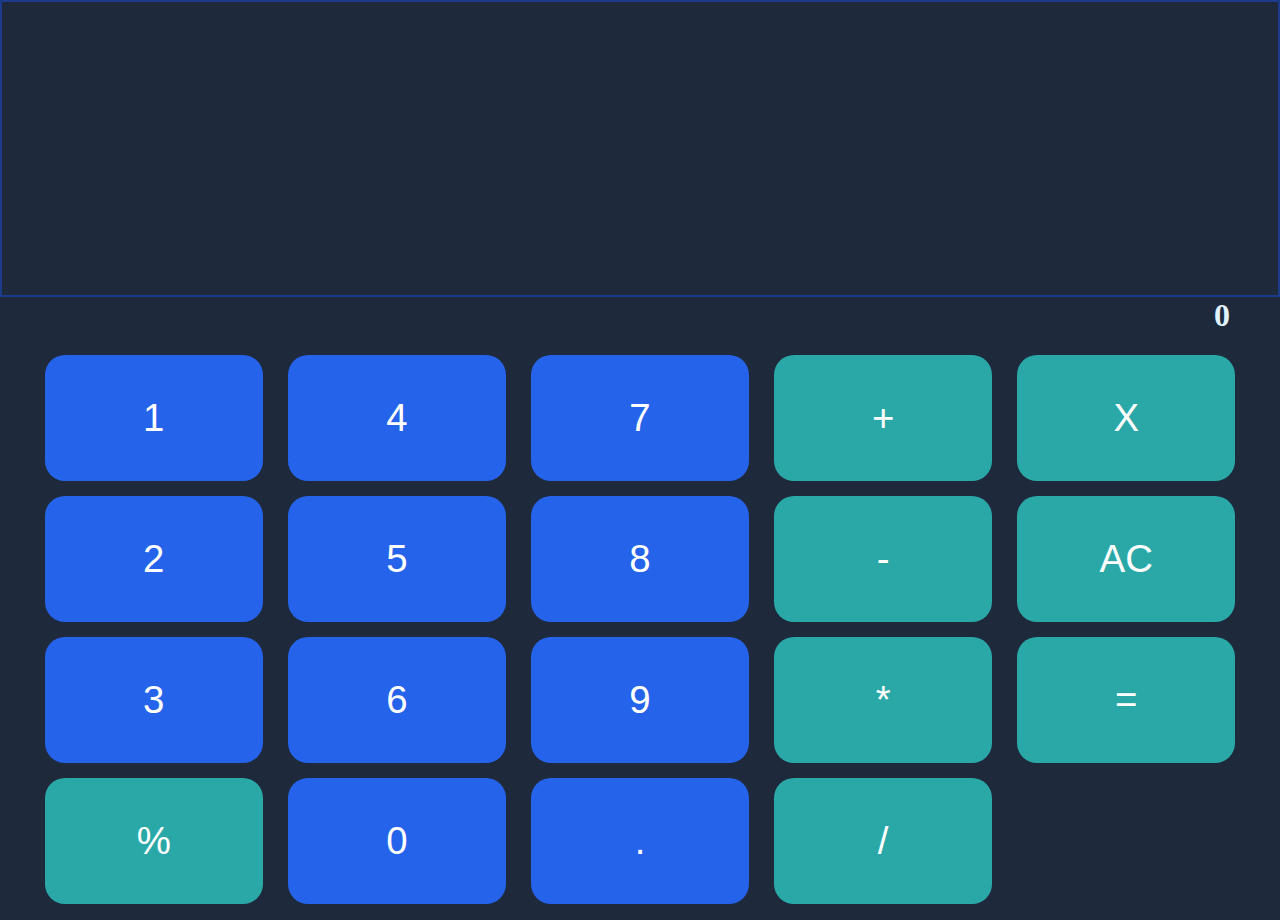
<file: index.html>
<!DOCTYPE html>
<html lang="en">
<head>
    <meta charset="UTF-8">
    <meta name="viewport" content="width=device-width, initial-scale=1.0">
    <title>Document</title>
    <link rel="stylesheet" href="othercalc.css">
</head>
<body>
    <div class="calc-body">
        <div class="calc">
            <p id="first"></p>
        </div>
    </div>
       <div class="ans">
          <h1 id="answerni">0</h1>
        </div>

    <div class="butts">
            <div>
               <ul>
                   <li><button class="but" onclick="Display('1')">1</button></li>
                   <li><button class="but"onclick="Display('2')">2</button></li>
                   <li><button class="but"onclick="Display('3')">3</button></li>
                   <li><button class="but"onclick="Display('%')" style="background-color: rgb(42, 168, 168);">%</button></li>
                </ul>
            </div>

            <div>
                <ul>
                   <li><button class="but"onclick="Display('4')">4</button></li>
                   <li><button class="but"onclick="Display('5')">5</button></li>
                   <li><button class="but"onclick="Display('6')">6</button></li>
                   <li><button class="but"onclick="Display('0')">0</button></li>
                </ul>

            </div>

            <div>
                <ul>
                   <li><button class="but"onclick="Display('7')">7</button></li>
                   <li><button class="but"onclick="Display('8')">8</button></li>
                   <li><button class="but"onclick="Display('9')">9</button></li>
                   <li><button class="but"onclick="Display('.')">.</button></li>
                   
                </ul>

            </div>

            <div>
                <ul>
                   <li><button class="but"onclick="Display('+')" style="background-color: rgb(42, 168, 168);">+</button></li>
                   <li><button class="but"onclick="Display('-')" style="background-color: rgb(42, 168, 168);">-</button></li>
                   <li><button class="but"onclick="Display('*')" style="background-color: rgb(42, 168, 168);">*</button></li>
                   <li><button class="but"onclick="Display('/')" style="background-color: rgb(42, 168, 168);">/</button></li>
                   
                </ul>

            </div>

            <div>
                <ul>
                    <li><button class="but" style="background-color:  rgb(42, 168, 168);" onclick="back()">X</button></li>
                    <li><button class="but" style="background-color: rgb(42, 168, 168);" onclick="Clear()" id="acc">AC</button></li>
                    <li><button class="but" style="background-color: rgb(42, 168, 168);" onclick="Calculate()">=</button></li>
                </ul>
            </div>

           
             
        </div>


       <script>
        const first = document.getElementById("first");
        const answerni = document.getElementById("answerni");

            function Display(value) {
             first.innerHTML += value;
                acc.innerHTML = "C";
            
         }

            function Calculate() {
              answerni.innerHTML = eval(first.innerHTML);
            }

            function Clear() {
                 first.innerHTML = "";
                 answerni.innerHTML = "0";
                 acc.innerHTML = "AC";
                 }
            function back() {
                
                first.innerHTML = first.innerHTML.substring(0, first.innerHTML.length - 1);
            }
            
  </script>
</body>
</html>
</file>
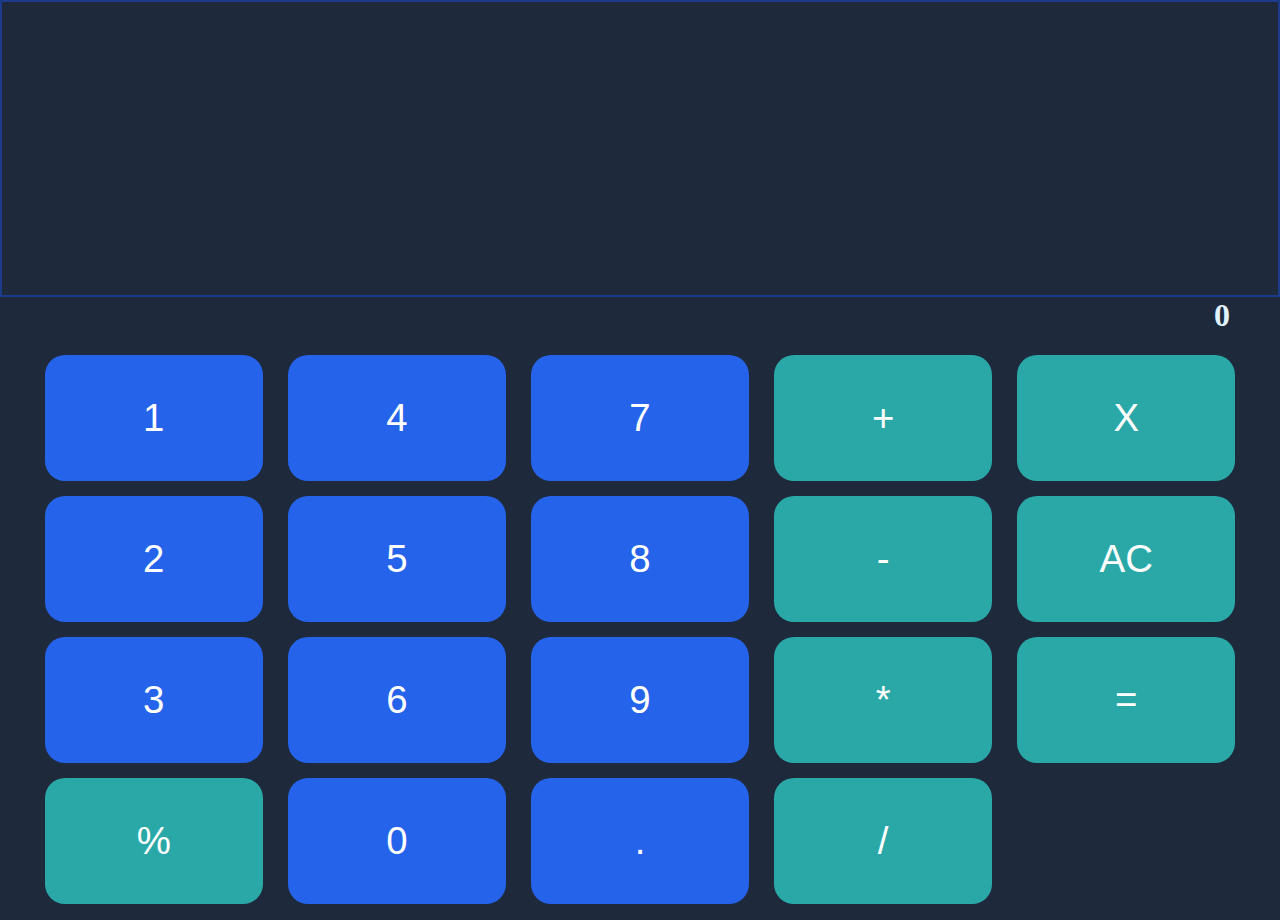
<file: othercalc.html>
<!DOCTYPE html>
<html lang="en">
<head>
    <meta charset="UTF-8">
    <meta name="viewport" content="width=device-width, initial-scale=1.0">
    <title>Document</title>
    <link rel="stylesheet" href="othercalc.css">
</head>
<body>
    <div class="calc-body">
        <div class="calc">
            <p id="first"></p>
        </div>
    </div>
       <div class="ans">
          <h1 id="answerni">0</h1>
        </div>

    <div class="butts">
            <div>
               <ul>
                   <li><button class="but" onclick="Display('1')">1</button></li>
                   <li><button class="but"onclick="Display('2')">2</button></li>
                   <li><button class="but"onclick="Display('3')">3</button></li>
                   <li><button class="but"onclick="Display('%')" style="background-color: rgb(42, 168, 168);">%</button></li>
                </ul>
            </div>

            <div>
                <ul>
                   <li><button class="but"onclick="Display('4')">4</button></li>
                   <li><button class="but"onclick="Display('5')">5</button></li>
                   <li><button class="but"onclick="Display('6')">6</button></li>
                   <li><button class="but"onclick="Display('0')">0</button></li>
                </ul>

            </div>

            <div>
                <ul>
                   <li><button class="but"onclick="Display('7')">7</button></li>
                   <li><button class="but"onclick="Display('8')">8</button></li>
                   <li><button class="but"onclick="Display('9')">9</button></li>
                   <li><button class="but"onclick="Display('.')">.</button></li>
                   
                </ul>

            </div>

            <div>
                <ul>
                   <li><button class="but"onclick="Display('+')" style="background-color: rgb(42, 168, 168);">+</button></li>
                   <li><button class="but"onclick="Display('-')" style="background-color: rgb(42, 168, 168);">-</button></li>
                   <li><button class="but"onclick="Display('*')" style="background-color: rgb(42, 168, 168);">*</button></li>
                   <li><button class="but"onclick="Display('/')" style="background-color: rgb(42, 168, 168);">/</button></li>
                   
                </ul>

            </div>

            <div>
                <ul>
                    <li><button class="but" style="background-color:  rgb(42, 168, 168);" onclick="back()">X</button></li>
                    <li><button class="but" style="background-color: rgb(42, 168, 168);" onclick="Clear()" id="acc">AC</button></li>
                    <li><button class="but" style="background-color: rgb(42, 168, 168);" onclick="Calculate()">=</button></li>
                </ul>
            </div>

           
             
        </div>


       <script>
        const first = document.getElementById("first");
        const answerni = document.getElementById("answerni");

            function Display(value) {
             first.innerHTML += value;
                acc.innerHTML = "C";
            
         }

            function Calculate() {
              answerni.innerHTML = eval(first.innerHTML);
            }

            function Clear() {
                 first.innerHTML = "";
                 answerni.innerHTML = "0";
                 acc.innerHTML = "AC";
                 }
            function back() {
                
                first.innerHTML = first.innerHTML.substring(0, first.innerHTML.length - 1);
            }
            
  </script>
</body>
</html>
</file>
<file: othercalc.css>
* {
    margin: 0%;
    padding: 0%;
    box-sizing: border-box;
}

body{
    height: fit-content;
}

/* Main Calculator Body */
.calc-body {
    display: flex;
    justify-content: end;
    align-items: center;
    padding-top: 250px;
    height: 33vh;
    border: 2px solid #1e3a8a; /* deep blue */
    background-color: #1e293b; /* slate/dark blue */
    color: #e0f2fe; /* soft light blue */
   
}

.calc{
    height: 33vh;
    max-width: 1000px; /* max width for larger screens */
    min-width: 300px;
}

/* Calculator Display */
.calc p{
    display: flex;
    justify-content: center;
    align-self: center;
    align-items: center;
    font-size: 7vh;
    margin-right: 50px;
    
}

/* Answer Section */
.ans {
    display: flex;
    justify-content: end;
    padding-right: 50px;
    background-color: #1e293b;
    color: #e0f2fe;
    padding-bottom: 20px;
}

/* Button Container */
.butts {
    display: flex;
    justify-content: center;
    gap: 2%;
    background-color: #1e293b;
    padding: 1px;
}

.but {
    width: 17vw; /* width scales with viewport */
    height: 14vh; /* height scales with viewport */
    margin-bottom: 15px;
    background-color: #2563eb;
    border: none;
    border-radius: 20px;
    font-size: 3vw;
    color: white;
    transition: background-color 0.3s ease;
    /* prevents too small on tiny screens */
}

.but:hover {
    background-color: #3b82f6; /* lighter blue on hover */
}

/* Remove Bullet Points from List */
.butts ul li {
    list-style: none;
}
</file>
